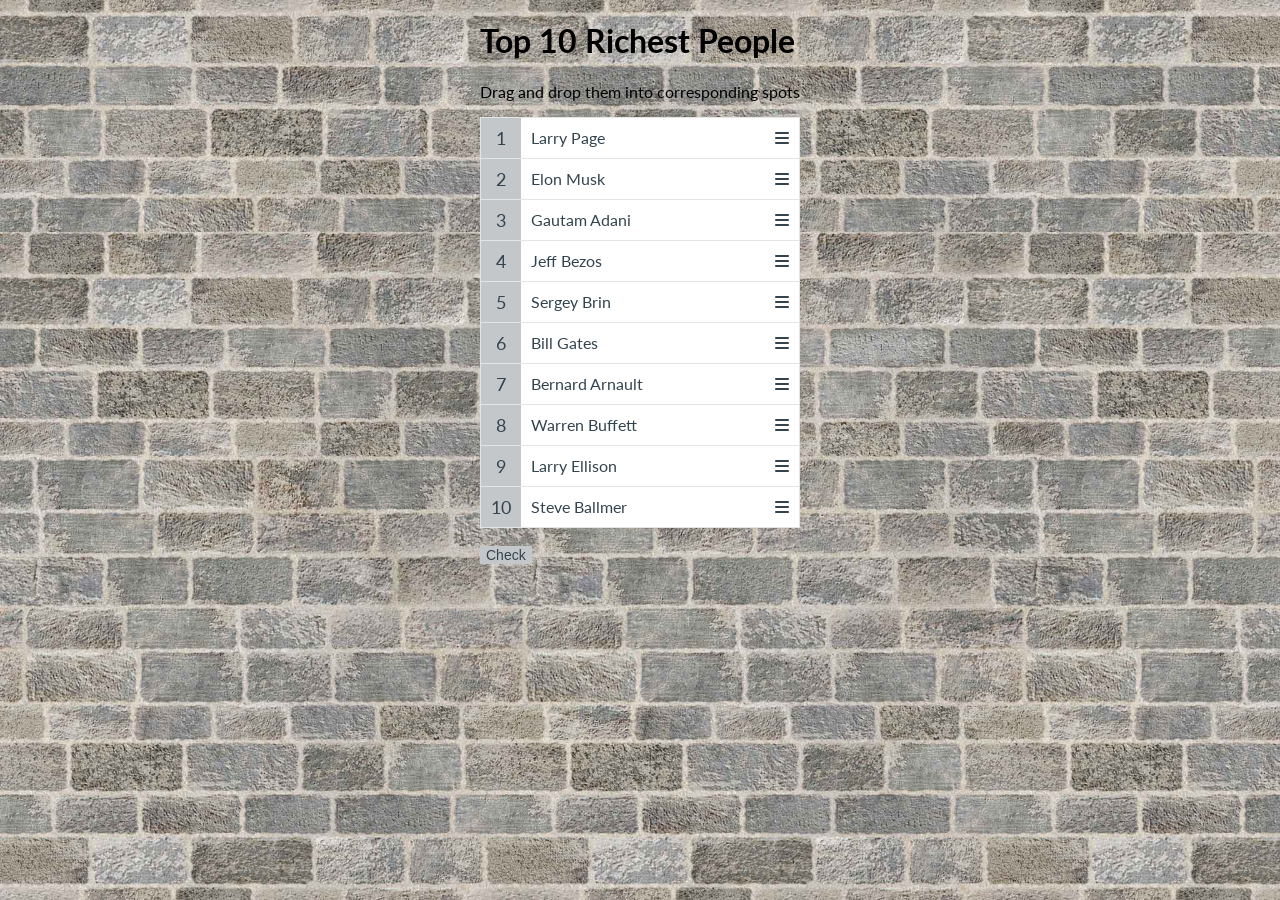
<file: drag and drop/index.html>
<!DOCTYPE html>
<html lang="en">

<head>
    <meta charset="UTF-8">
    <meta http-equiv="X-UA-Compatible" content="IE=edge">
    <meta name="viewport" content="width=device-width, initial-scale=1.0">
    <link rel="stylesheet" href="style.css">
    <link rel="icon" type="image/png" sizes="32x32" href="images/favicon.png">
    <title>Top 10 Richest People</title>
    <link rel="stylesheet" href="https://cdnjs.cloudflare.com/ajax/libs/font-awesome/6.1.1/css/all.min.css" integrity="sha512-KfkfwYDsLkIlwQp6LFnl8zNdLGxu9YAA1QvwINks4PhcElQSvqcyVLLD9aMhXd13uQjoXtEKNosOWaZqXgel0g==" crossorigin="anonymous" referrerpolicy="no-referrer" />
</head>

<body>
    <div class="container">
        <h1>Top 10 Richest People</h1>
        <p>Drag and drop them into corresponding spots</p>
        <ul class="draggable-list" id="draggable-list"></ul>

        <button class="check-btn">Check</button>

    </div>

</body>
<script src="script.js"></script>

</html>
</file>
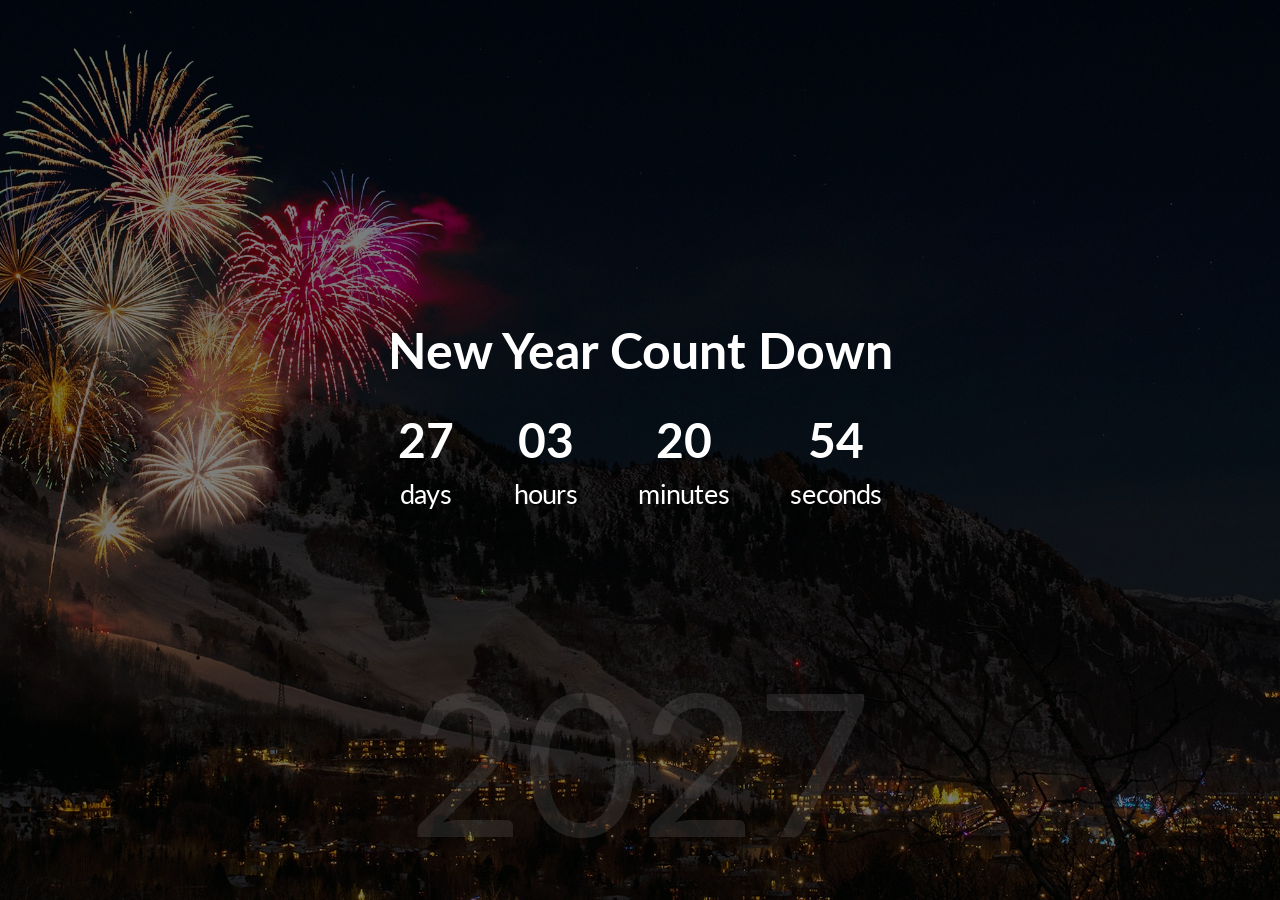
<file: New_Year_Count_Down/index.html>
<!DOCTYPE html>
<html lang="en">
<head>
    <meta charset="UTF-8">
    <meta http-equiv="X-UA-Compatible" content="IE=edge">
    <meta name="viewport" content="width=device-width, initial-scale=1.0">
    <title>New Year Count Down</title>
    <link rel="stylesheet" href="style.css">
  
</head>
<body>

    <div id="year" class="year"></div>
    <h1>New Year Count Down</h1>

    <div id="countdown" class="countdown">
        <div class="time">
            <h2 id="days"></h2>
            <small>days</small>
        </div>
        <div class="time">
            <h2 id="hours"></h2>
            <small>hours</small>
        </div>
        <div class="time">
            <h2 id="minutes"></h2>
            <small>minutes</small>
        </div>
        <div class="time">
            <h2 id="seconds"></h2>
            <small>seconds</small>
        </div>
    </div>
    <div id="year"></div>
    <img src="images/spinner.gif" alt="Loading....." id="loading" class="loading">
    
    <script src="script.js"></script>
</html>
</file>
<file: drag and drop/style.css>
@import url('https://fonts.googleapis.com/css?family=Lato&display=swap');

:root {
  --border-color: #e3e5e4;
  --background-color: #c3c7ca;
  --text-color: #34444f;
}

* {
  box-sizing: border-box;
}

body {
    background: url('images/bg.jpg') no-repeat left center/cover; 
  display: flex;
  flex-direction: column;
  align-items: center;
  justify-content: flex-start;
  height: 100vh;
  margin: 0;
  font-family: 'Lato', sans-serif;
  overflow: hidden;
}

.draggable-list {
  border: 1px solid var(--border-color);
  color: var(--text-color);
  padding: 0;
  list-style-type: none;
}

.draggable-list li {
  background-color: #fff;
  display: flex;
  flex: 1;
}

.draggable-list li:not(:last-of-type) {
  border-bottom: 1px solid var(--border-color);
}

.draggable-list .number {
  background-color: var(--background-color);
  display: flex;
  align-items: center;
  justify-content: center;
  font-size: 18px;
  height: 40px;
  width: 40px;
}

.draggable-list li.over .draggable {
  background-color: #eaeaea;
}

.draggable-list .person-name {
  margin: 0 20px 0 0;
}

.draggable-list li.right .person-name {
  color: #3ae374;
}

.draggable-list li.wrong .person-name {
  color: #ff3838;
}

.draggable {
  cursor: pointer;
  display: flex;
  align-items: center;
  justify-content: space-between;
  padding: 10px;
  flex: 1;
}

.check-btn {
  background-color: var(--background-color);
  border: none;
  color: var(--text-color);
  font-size: 14px; 
  cursor: pointer;
}

.check-btn:active {
  transform: scale(0.98);
}

.check-btn:focus {
  outline: none;
}
</file>
<file: New_Year_Count_Down/style.css>
@import url('https://fonts.googleapis.com/css2?family=Lato:ital@0;1&family=Montserrat:wght@300;400;800&family=Nunito:ital,wght@0,200;0,300;0,400;0,500;0,600;0,700;1,200;1,300;1,400;1,500;1,600&family=Roboto:ital,wght@0,400;0,500;1,400&display=swap');
 
* {
    box-sizing: border-box;
}

body {
    background-image: url('images/bg.jpg');
    background-repeat: no-repeat;
    background-size: cover;
    background-position: center center;
    height: 100vh;
    margin: 0;
    color: #fff;
    font-family: 'Lato', sans-serif;
    display: flex;
    flex-direction: column;
    justify-content: center;
    align-items: center;
    text-align: center;
    overflow: hidden;
}

body::after {
    content: '';
    position: absolute;
    top: 0;
    left: 0;
    width: 100%;
    height: 100%;
    background-color: rgba(0, 0, 0, 0.5);
}

body * {
    z-index: 1;
}
h1 {
    font-size: 50px;
    margin: -80px 0 40px;
}

.countdown {
    display: flex;
    transform: scale(2);
    display: none;
}

.time {
    display: flex;
    justify-content: center;
    align-items: center;
    flex-direction: column;
    margin: 15px;
}

.time h2 {
    margin: 0 0 5px;
}

#year {
    font-size: 200px;
    z-index: -1;
    opacity: 0.2;
    position: absolute;
    bottom: 20px;
    left: 50%;
    transform: translateX(-50%);
}
@media (max-width:500px) {
    h1 {
        font-size: 35px;
    }
    .time {
        margin:5px;
    }
    .time h2 {
        font-size: 20px;
    }
}
</file>
